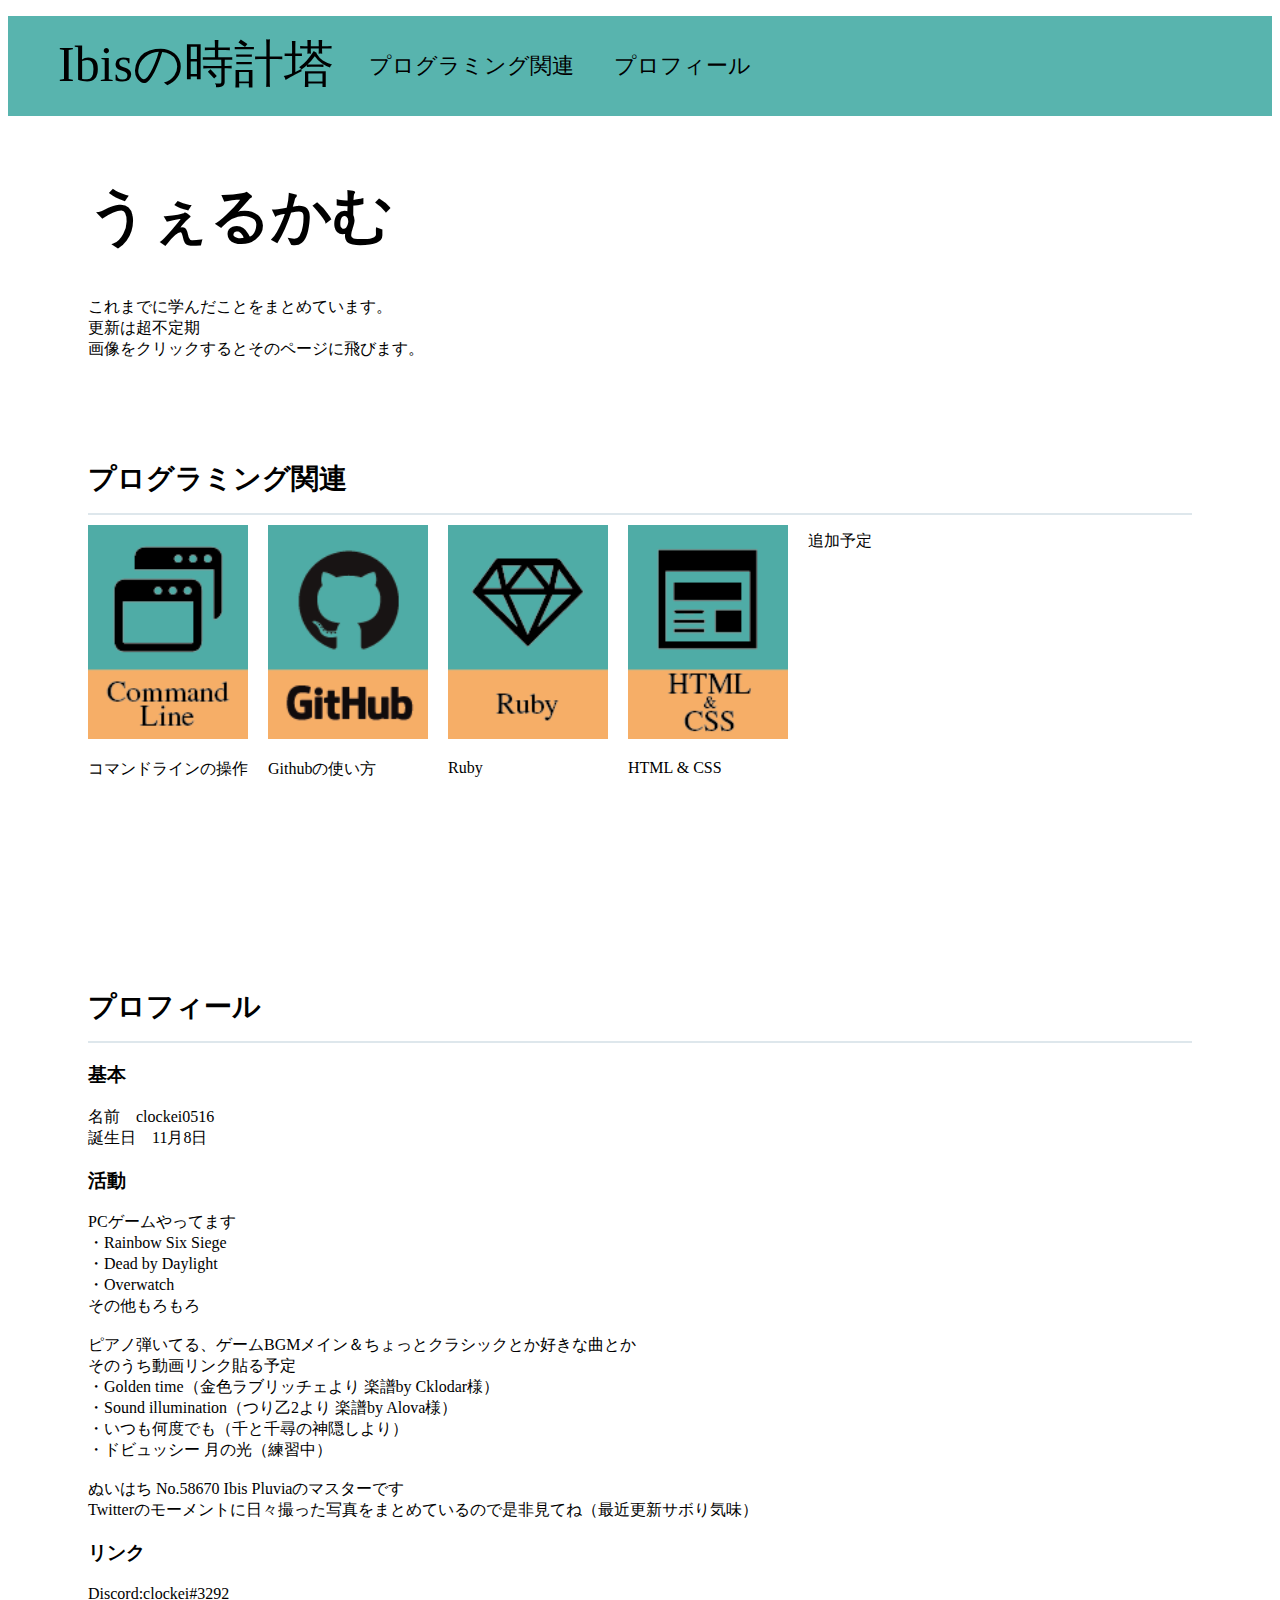
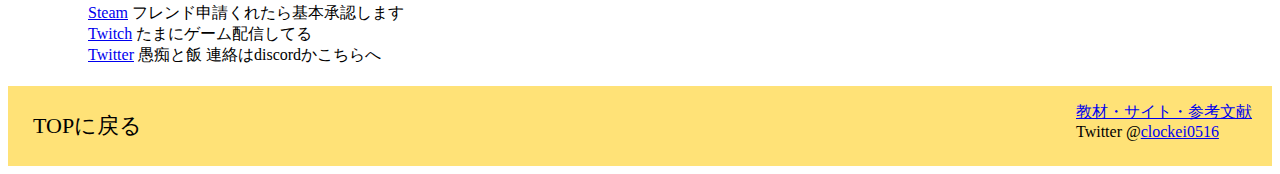
<file: index.html>
<!DOCTYPE html>
<html>

<head>
	<meta charset="utf-8">
	<title>Ibisの時計塔</title>
	<link rel="stylesheet" href="stylesheet.css">
</head>

<body>
	<header>
		<!-- 左側にロゴ追加予定 -->
		<a name="top"></a>
		<div class="header-logo"><a href="index.html">Ibisの時計塔</a></div>

		<div class="header-list">
			<ul>
				<li><a href="#programing">プログラミング関連</a></li>
				<li><a href="#profile">プロフィール</a></li>
			</ul>
		</div>

	</header>


	<main>
		<div class="copy-container">
			<h1>うぇるかむ</h1>
			<p>これまでに学んだことをまとめています。<br>更新は超不定期<br>画像をクリックするとそのページに飛びます。</p>
		</div>
		<div class="contents">
			<h3 class="section-title"><a name="programing">プログラミング関連</a></h3>
			<div class="contents-item">
				<a href="Acommandline.html"><img src="commandline.png" width=160px></a>
				<p>コマンドラインの操作</p>
			</div>
			<div class="contents-item">
				<a href="Agithub.html"><img src="github.png" width=160px></a>
				<p>Githubの使い方</p>
			</div>
			<div class="contents-item">
				<a href="Aruby.html"><img src="ruby.png" width=160px></a>
				<p>Ruby</p>
			</div>
			<div class="contents-item">
				<a href="Ahtmlcss.html"><img src="htmlcss.png" width=160px></a>
				<p>HTML & CSS</p>
			</div>
			<p>追加予定</p>
		</div>

		<div class="contents2">
			<h3 class="section-title"><a name="profile">プロフィール</a></h3>
			<div class="profile">
				<h3>基本</h3>
				名前　clockei0516<br>
				誕生日　11月8日<br>
				<h3>活動</h3>
				PCゲームやってます
				<li>・Rainbow Six Siege</li>
				<li>・Dead by Daylight</li>
				<li>・Overwatch</li>
				<li>その他もろもろ</li>
				<br>
				ピアノ弾いてる、ゲームBGMメイン＆ちょっとクラシックとか好きな曲とか <br>
				そのうち動画リンク貼る予定
				<li>・Golden time（金色ラブリッチェより 楽譜by Cklodar様）</li>
				<li>・Sound illumination（つり乙2より 楽譜by Alova様）</li>
				<li>・いつも何度でも（千と千尋の神隠しより）</li>
				<li>・ドビュッシー 月の光（練習中）</li>
				<br>
				ぬいはち No.58670 Ibis Pluviaのマスターです <br>
				Twitterのモーメントに日々撮った写真をまとめているので是非見てね（最近更新サボり気味）
				<br>
				<h3>リンク</h3>
				Discord:clockei#3292 <br>
				<a href="https://steamcommunity.com/id/clockei0516/">Steam</a> フレンド申請くれたら基本承認します<br>
				<a href="https://www.twitch.tv/clockei0516">Twitch</a> たまにゲーム配信してる<br>
				<a href="https://twitter.com/clockei0516">Twitter</a> 愚痴と飯 連絡はdiscordかこちらへ

			</div>
		</div>

	</main>


	<footer>
		<!-- ロゴ作成して入れ替える -->
		<div class="footer-logo"><a href="#top">TOPに戻る</a></div>

		<div class="footer-list">
			<ul>
				<!-- あとでリンク作って貼る -->
				<li><a href="Asorce.html">教材・サイト・参考文献</a></li>
				<li>Twitter @<a href="https://twitter.com/clockei0516">clockei0516</a></li>
			</ul>

		</div>
	</footer>


</body>

</html>
</file>
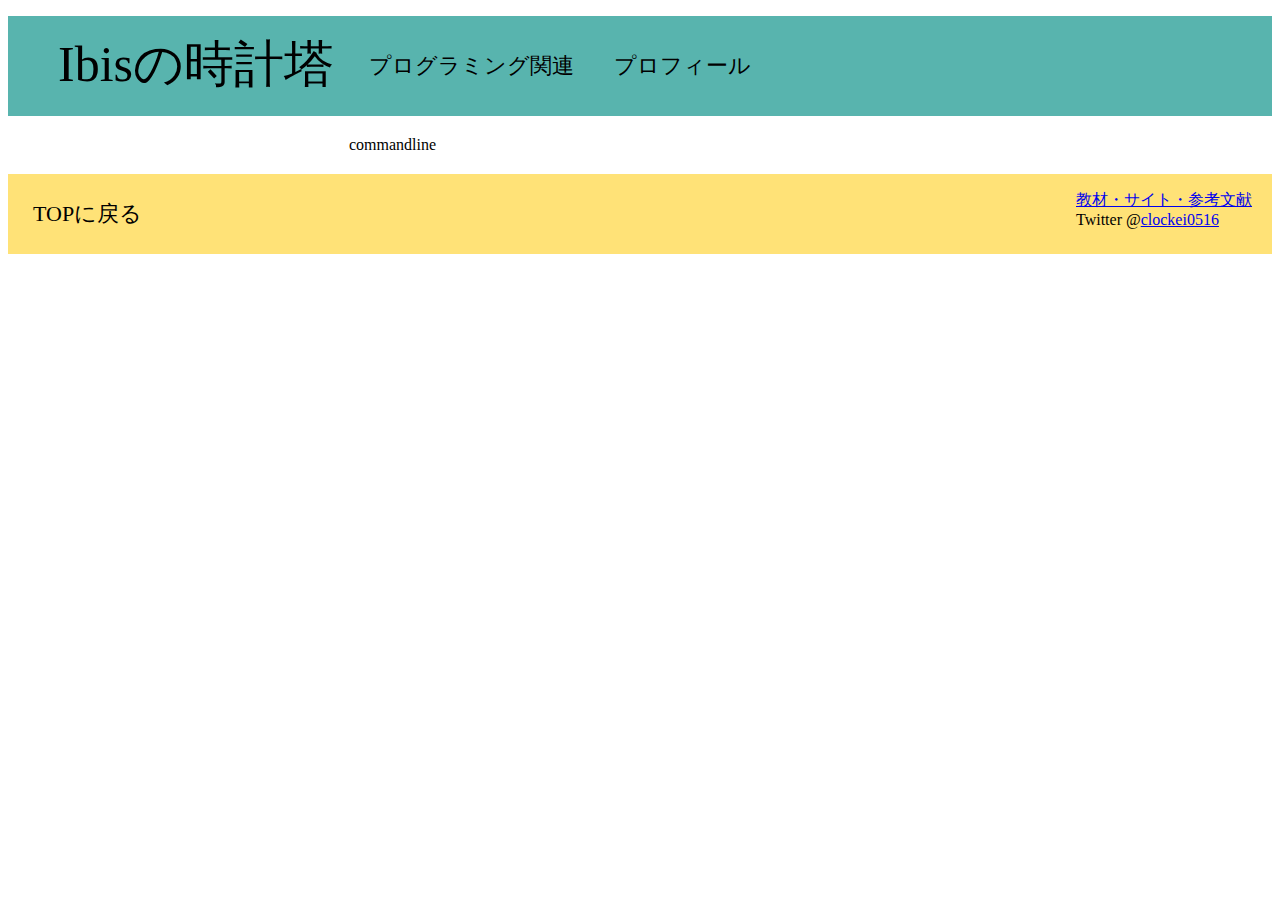
<file: Acommandline.html>
<!DOCTYPE html>
<html>

<head>
	<meta charset="utf-8">
	<title>Ibisの時計塔</title>
	<link rel="stylesheet" href="stylesheet.css">
</head>

<body>
	<header>
		<!-- 左側にロゴ追加予定 -->
		<a name="top"></a>
		<div class="header-logo"><a href="index.html">Ibisの時計塔</a></div>

		<div class="header-list">
			<ul>
				<li><a href="#programing">プログラミング関連</a></li>
				<li>プロフィール</li>
			</ul>
		</div>

	</header>


<main>
commandline
</main>


	<footer>
		<!-- ロゴ作成して入れ替える -->
		<div class="footer-logo"><a href="#top">TOPに戻る</a></div>

		<div class="footer-list">
			<ul>
				<!-- あとでリンク作って貼る -->
				<li><a href="#">教材・サイト・参考文献</a></li>
				<li>Twitter @<a href="https://twitter.com/clockei0516">clockei0516</a></li>
			</ul>

		</div>
	</footer>


</body>

</html>
</file>
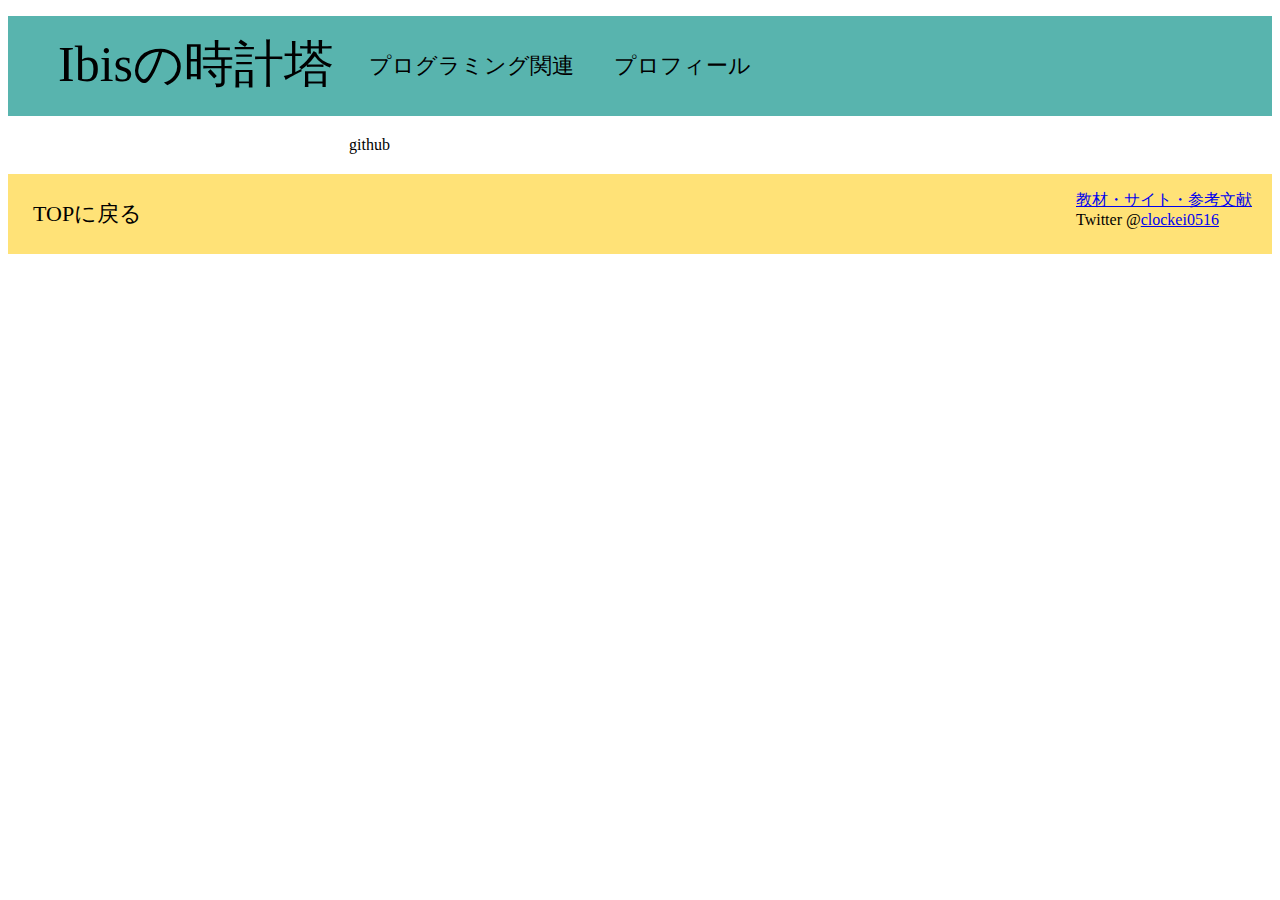
<file: Agithub.html>
<!DOCTYPE html>
<html>

<head>
	<meta charset="utf-8">
	<title>Ibisの時計塔</title>
	<link rel="stylesheet" href="stylesheet.css">
</head>

<body>
	<header>
		<!-- 左側にロゴ追加予定 -->
		<a name="top"></a>
		<div class="header-logo"><a href="index.html">Ibisの時計塔</a></div>

		<div class="header-list">
			<ul>
				<li><a href="#programing">プログラミング関連</a></li>
				<li>プロフィール</li>
			</ul>
		</div>

	</header>


<main>
github
</main>


	<footer>
		<!-- ロゴ作成して入れ替える -->
		<div class="footer-logo"><a href="#top">TOPに戻る</a></div>

		<div class="footer-list">
			<ul>
				<!-- あとでリンク作って貼る -->
				<li><a href="#">教材・サイト・参考文献</a></li>
				<li>Twitter @<a href="https://twitter.com/clockei0516">clockei0516</a></li>
			</ul>

		</div>
	</footer>


</body>

</html>
</file>
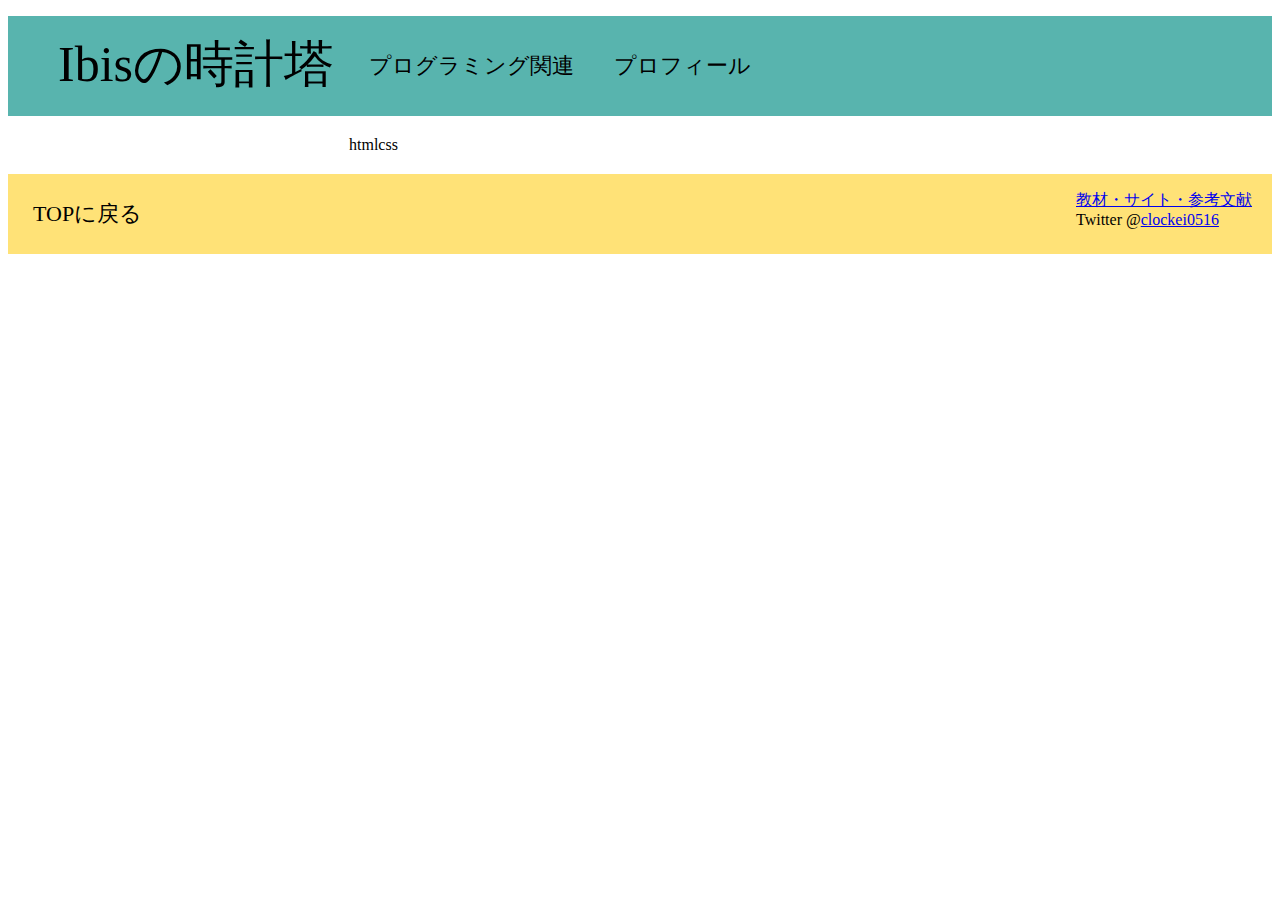
<file: Ahtmlcss.html>
<!DOCTYPE html>
<html>

<head>
	<meta charset="utf-8">
	<title>Ibisの時計塔</title>
	<link rel="stylesheet" href="stylesheet.css">
</head>

<body>
	<header>
		<!-- 左側にロゴ追加予定 -->
		<a name="top"></a>
		<div class="header-logo"><a href="index.html">Ibisの時計塔</a></div>

		<div class="header-list">
			<ul>
				<li><a href="#programing">プログラミング関連</a></li>
				<li>プロフィール</li>
			</ul>
		</div>

	</header>


<main>
htmlcss
</main>


	<footer>
		<!-- ロゴ作成して入れ替える -->
		<div class="footer-logo"><a href="#top">TOPに戻る</a></div>

		<div class="footer-list">
			<ul>
				<!-- あとでリンク作って貼る -->
				<li><a href="#">教材・サイト・参考文献</a></li>
				<li>Twitter @<a href="https://twitter.com/clockei0516">clockei0516</a></li>
			</ul>

		</div>
	</footer>


</body>

</html>
</file>
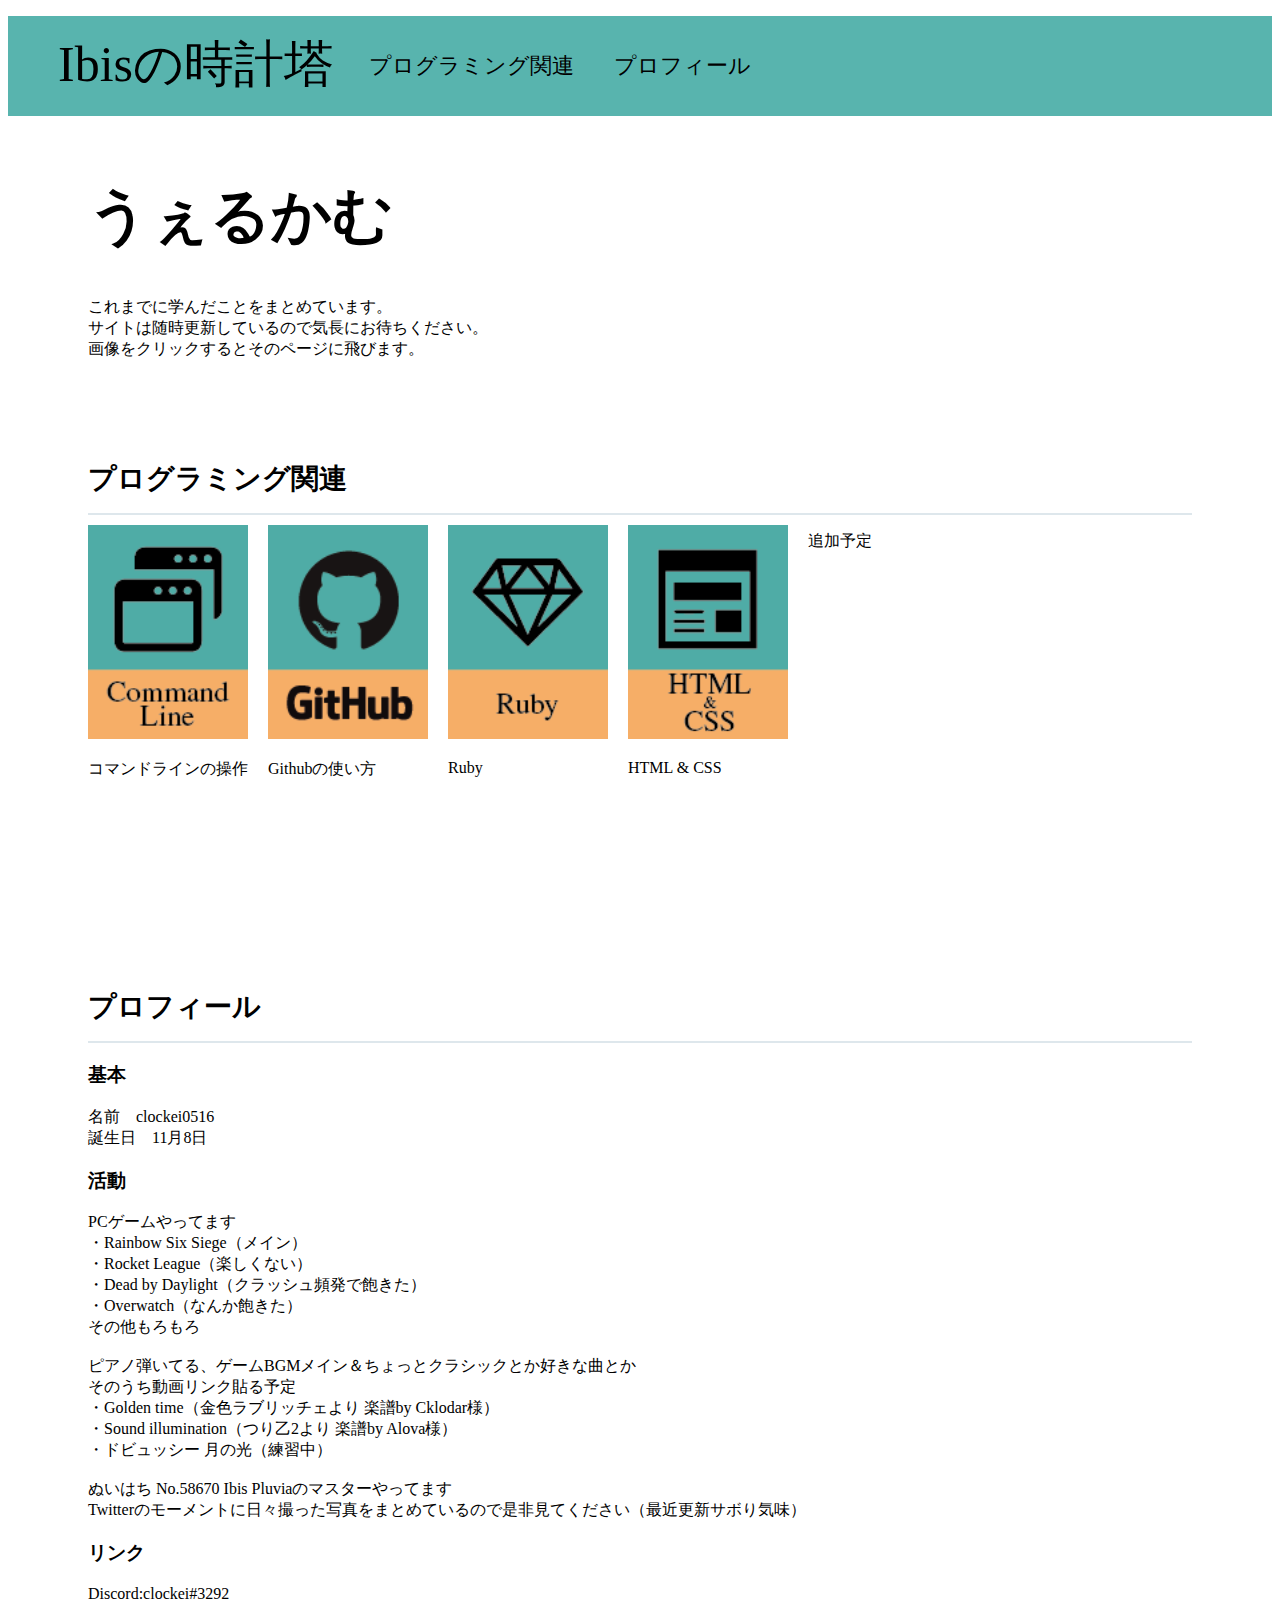
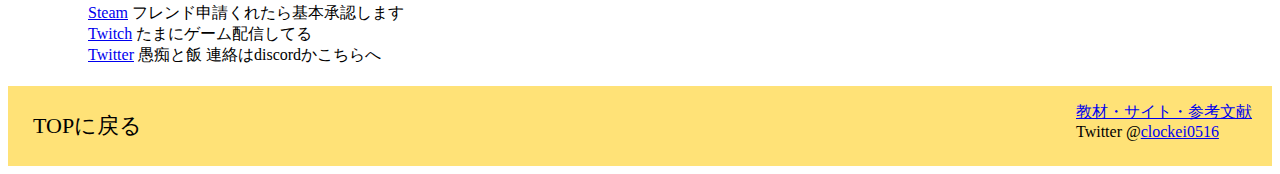
<file: Aindex.html>
<!DOCTYPE html>
<html>

<head>
	<meta charset="utf-8">
	<title>Ibisの時計塔</title>
	<link rel="stylesheet" href="Bstylesheet.css">
</head>

<body>
	<header>
		<!-- 左側にロゴ追加予定 -->
		<a name="top"></a>
		<div class="header-logo"><a href="Aindex.html">Ibisの時計塔</a></div>

		<div class="header-list">
			<ul>
				<li><a href="#programing">プログラミング関連</a></li>
				<li><a href="#profile">プロフィール</a></li>
			</ul>
		</div>

	</header>


<main>
		<div class="copy-container">
			<h1>うぇるかむ</h1>
			<p>これまでに学んだことをまとめています。<br>サイトは随時更新しているので気長にお待ちください。<br>画像をクリックするとそのページに飛びます。</p>
		</div>
		<div class="contents">
			<h3 class="section-title"><a name="programing">プログラミング関連</a></h3>
			<div class="contents-item">
				<a href="Acommandline.html"><img src="commandline.png" width=160px></a>
				<p>コマンドラインの操作</p>
			</div>
			<div class="contents-item">
				<a href="Agithub.html"><img src="github.png" width=160px></a>
				<p>Githubの使い方</p>
			</div>
			<div class="contents-item">
				<a href="Aruby.html"><img src="ruby.png" width=160px></a>
				<p>Ruby</p>
			</div>
			<div class="contents-item">
				<a href="Ahtmlcss.html"><img src="htmlcss.png" width=160px></a>
				<p>HTML & CSS</p>
			</div>
			<p>追加予定</p>
		</div>

		<div class="contents2">
			<h3 class="section-title"><a name="profile">プロフィール</a></h3>
			<div class="profile">
				<h3>基本</h3>
				名前　clockei0516<br>
				誕生日　11月8日<br>
				<h3>活動</h3>
				PCゲームやってます
					<li>・Rainbow Six Siege（メイン）</li>
					<li>・Rocket League（楽しくない）</li>
					<li>・Dead by Daylight（クラッシュ頻発で飽きた）</li>
					<li>・Overwatch（なんか飽きた）</li>
					<li>その他もろもろ</li>
				<br>
				ピアノ弾いてる、ゲームBGMメイン＆ちょっとクラシックとか好きな曲とか <br>
				そのうち動画リンク貼る予定
					<li>・Golden time（金色ラブリッチェより 楽譜by Cklodar様）</li>
					<li>・Sound illumination（つり乙2より 楽譜by Alova様）</li>
					<li>・ドビュッシー 月の光（練習中）</li>
				<br>
				ぬいはち No.58670 Ibis Pluviaのマスターやってます <br>
				Twitterのモーメントに日々撮った写真をまとめているので是非見てください（最近更新サボり気味）
				<br>
				<h3>リンク</h3>
				Discord:clockei#3292 <br>
				<a href="https://steamcommunity.com/id/clockei0516/">Steam</a> フレンド申請くれたら基本承認します<br>
				<a href="https://www.twitch.tv/clockei0516">Twitch</a> たまにゲーム配信してる<br>
				<a href="https://twitter.com/clockei0516">Twitter</a> 愚痴と飯 連絡はdiscordかこちらへ

			</div>
		</div>

</main>


	<footer>
		<!-- ロゴ作成して入れ替える -->
		<div class="footer-logo"><a href="#top">TOPに戻る</a></div>

		<div class="footer-list">
			<ul>
				<!-- あとでリンク作って貼る -->
				<li><a href="#">教材・サイト・参考文献</a></li>
				<li>Twitter @<a href="https://twitter.com/clockei0516">clockei0516</a></li>
			</ul>

		</div>
	</footer>


</body>

</html>
</file>
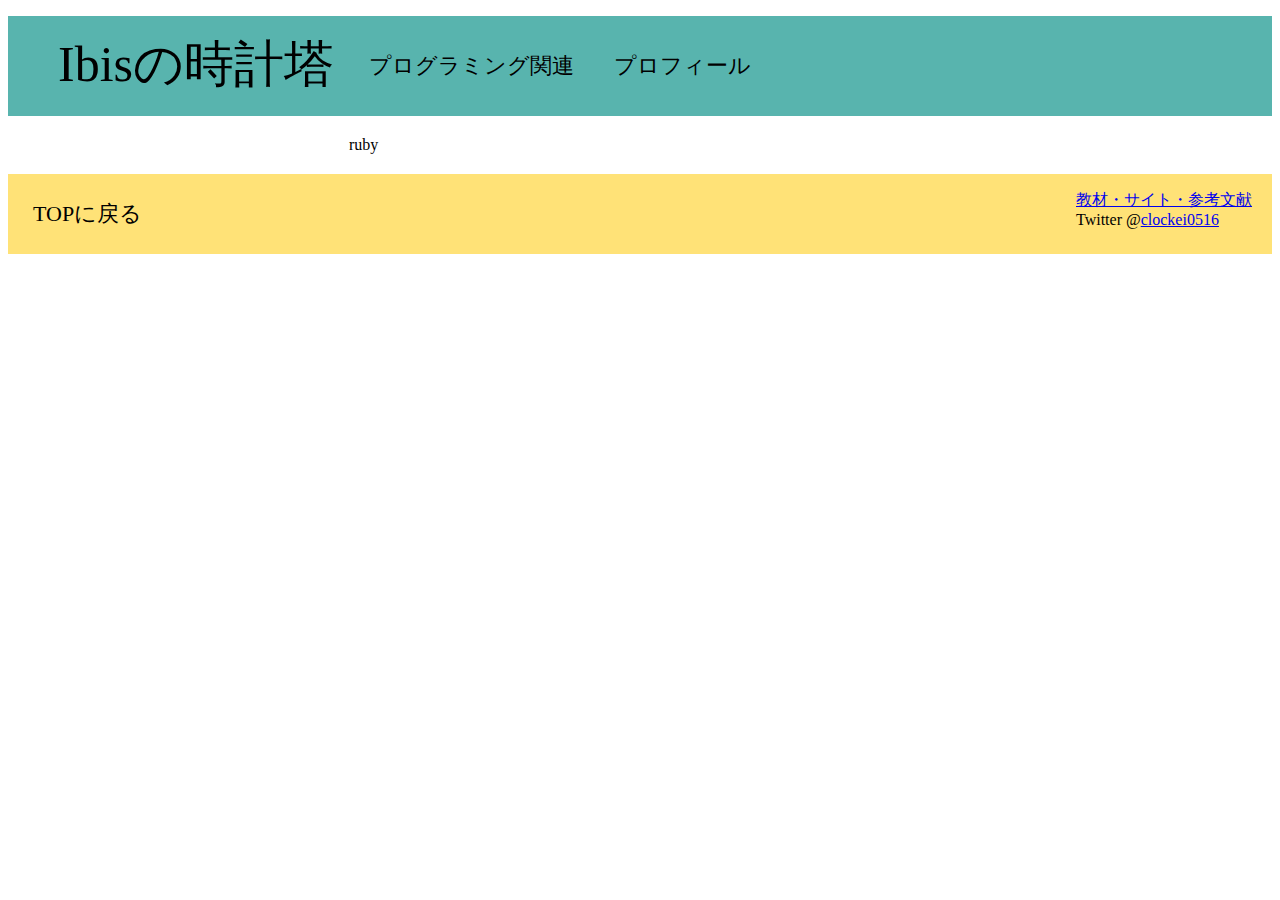
<file: Aruby.html>
<!DOCTYPE html>
<html>

<head>
	<meta charset="utf-8">
	<title>Ibisの時計塔</title>
	<link rel="stylesheet" href="stylesheet.css">
</head>

<body>
	<header>
		<!-- 左側にロゴ追加予定 -->
		<a name="top"></a>
		<div class="header-logo"><a href="index.html">Ibisの時計塔</a></div>

		<div class="header-list">
			<ul>
				<li><a href="#programing">プログラミング関連</a></li>
				<li>プロフィール</li>
			</ul>
		</div>

	</header>


<main>
ruby
</main>


	<footer>
		<!-- ロゴ作成して入れ替える -->
		<div class="footer-logo"><a href="#top">TOPに戻る</a></div>

		<div class="footer-list">
			<ul>
				<!-- あとでリンク作って貼る -->
				<li><a href="#">教材・サイト・参考文献</a></li>
				<li>Twitter @<a href="https://twitter.com/clockei0516">clockei0516</a></li>
			</ul>

		</div>
	</footer>


</body>

</html>
</file>
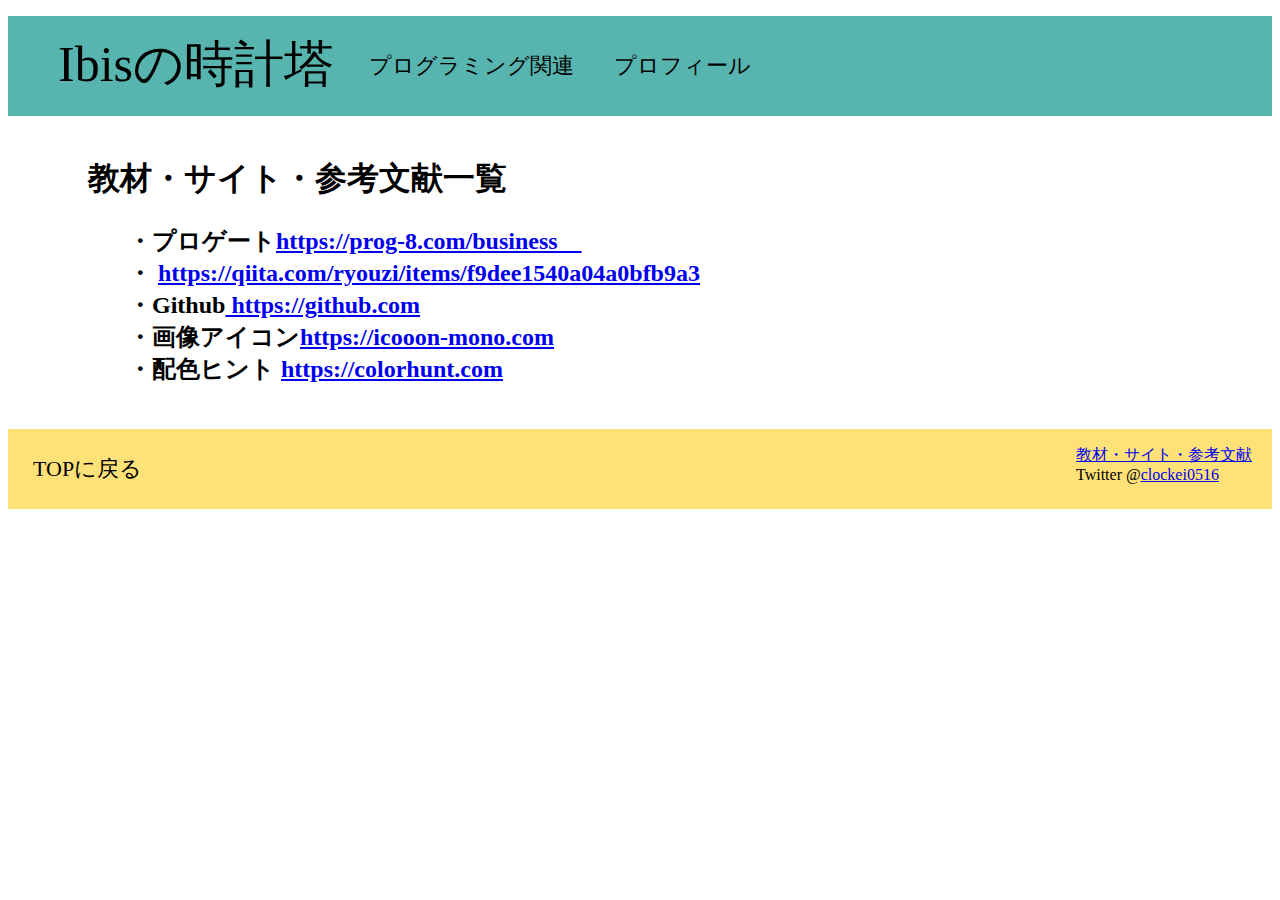
<file: Asorce.html>
<!DOCTYPE html>
<html>

<head>
	<meta charset="utf-8">
	<title>Ibisの時計塔</title>
	<link rel="stylesheet" href="stylesheet.css">
</head>

<body>
	<header>
		<!-- 左側にロゴ追加予定 -->
		<a name="top"></a>
		<div class="header-logo"><a href="index.html">Ibisの時計塔</a></div>

		<div class="header-list">
			<ul>
				<li><a href="#programing">プログラミング関連</a></li>
				<li>プロフィール</li>
			</ul>
		</div>

	</header>


	<main>
		<h1>教材・サイト・参考文献一覧</h1>
		<h2>
			<li>
				<ul>
					・プロゲート<a href="https://prog-8.com/business">https://prog-8.com/business　</a> <br>
					・ <a href="https://qiita.com/ryouzi/items/f9dee1540a04a0bfb9a3">https://qiita.com/ryouzi/items/f9dee1540a04a0bfb9a3</a> <br>
					・Github<a href="https://github.com"> https://github.com</a> <br>
					・画像アイコン<a href="https://icooon-mono.com">https://icooon-mono.com</a> <br>
					・配色ヒント <a href="https://colorhunt.com">https://colorhunt.com</a>
				</ul>
			</li>
		</h2>

	</main>


	<footer>
		<!-- ロゴ作成して入れ替える -->
		<div class="footer-logo"><a href="#top">TOPに戻る</a></div>

		<div class="footer-list">
			<ul>
				<!-- あとでリンク作って貼る -->
				<li><a href="#">教材・サイト・参考文献</a></li>
				<li>Twitter @<a href="https://twitter.com/clockei0516">clockei0516</a></li>
			</ul>

		</div>
	</footer>


</body>

</html>
</file>
<file: stylesheet.css>
body {
	font-family: "Avenir Next";
}

li {
	list-style: none;
}

/* ヘッダー */
header {
	background-color: #58b4ae;
	height: 100px;
}

header a {
	text-decoration: none;
	color: #000000;
}

.header-logo {
	font-size: 50px;
	float: left;
	padding: 15px 15px 40px 50px;
}

.header-list li {
	font-size: 22px;
	float: left;
	padding: 35px 20px;
}

/* メイン */
main {
	padding: 20px 80px;
}

.copy-container h1 {
	font-size: 60px;
}

.contents {
	height: 500px;
	margin-top: 100px;
}


.section-title {
	border-bottom: 2px solid #dee7ec;
	font-size: 28px;
	padding-bottom: 15px;
	margin-bottom: 10px;
}

.contents-item {
	float: left;
	margin-right: 20px;
}

/* フッダー */
footer {
	background-color: #ffe277;
	height: 80px;
}

.footer-logo {
	font-size: 22px;
	float: left;
	padding: 25px;
}

.footer-logo a {
	text-decoration: none;
	color: #000000;
}

.footer-list {
	float: right;
	padding-right: 20px;
}

.footer-list li {}
</file>
<file: Bstylesheet.css>
body {
	font-family: "Avenir Next";
}

li {
	list-style: none;
}

/* ヘッダー */
header {
	background-color: #58b4ae;
	height: 100px;
}

header a {
	text-decoration: none;
	color: #000000;
}

.header-logo {
	font-size: 50px;
	float: left;
	padding: 15px 15px 40px 50px;
}

.header-list li {
	font-size: 22px;
	float: left;
	padding: 35px 20px;
}

/* メイン */
main {
	padding: 20px 80px;
}

.copy-container h1 {
	font-size: 60px;
}

.contents {
	height: 500px;
	margin-top: 100px;
}


.section-title {
	border-bottom: 2px solid #dee7ec;
	font-size: 28px;
	padding-bottom: 15px;
	margin-bottom: 10px;
}

.contents-item {
	float: left;
	margin-right: 20px;
}

/* フッダー */
footer {
	background-color: #ffe277;
	height: 80px;
}

.footer-logo {
	font-size: 22px;
	float: left;
	padding: 25px;
}

.footer-logo a {
	text-decoration: none;
	color: #000000;
}

.footer-list {
	float: right;
	padding-right: 20px;
}

.footer-list li {}
</file>
